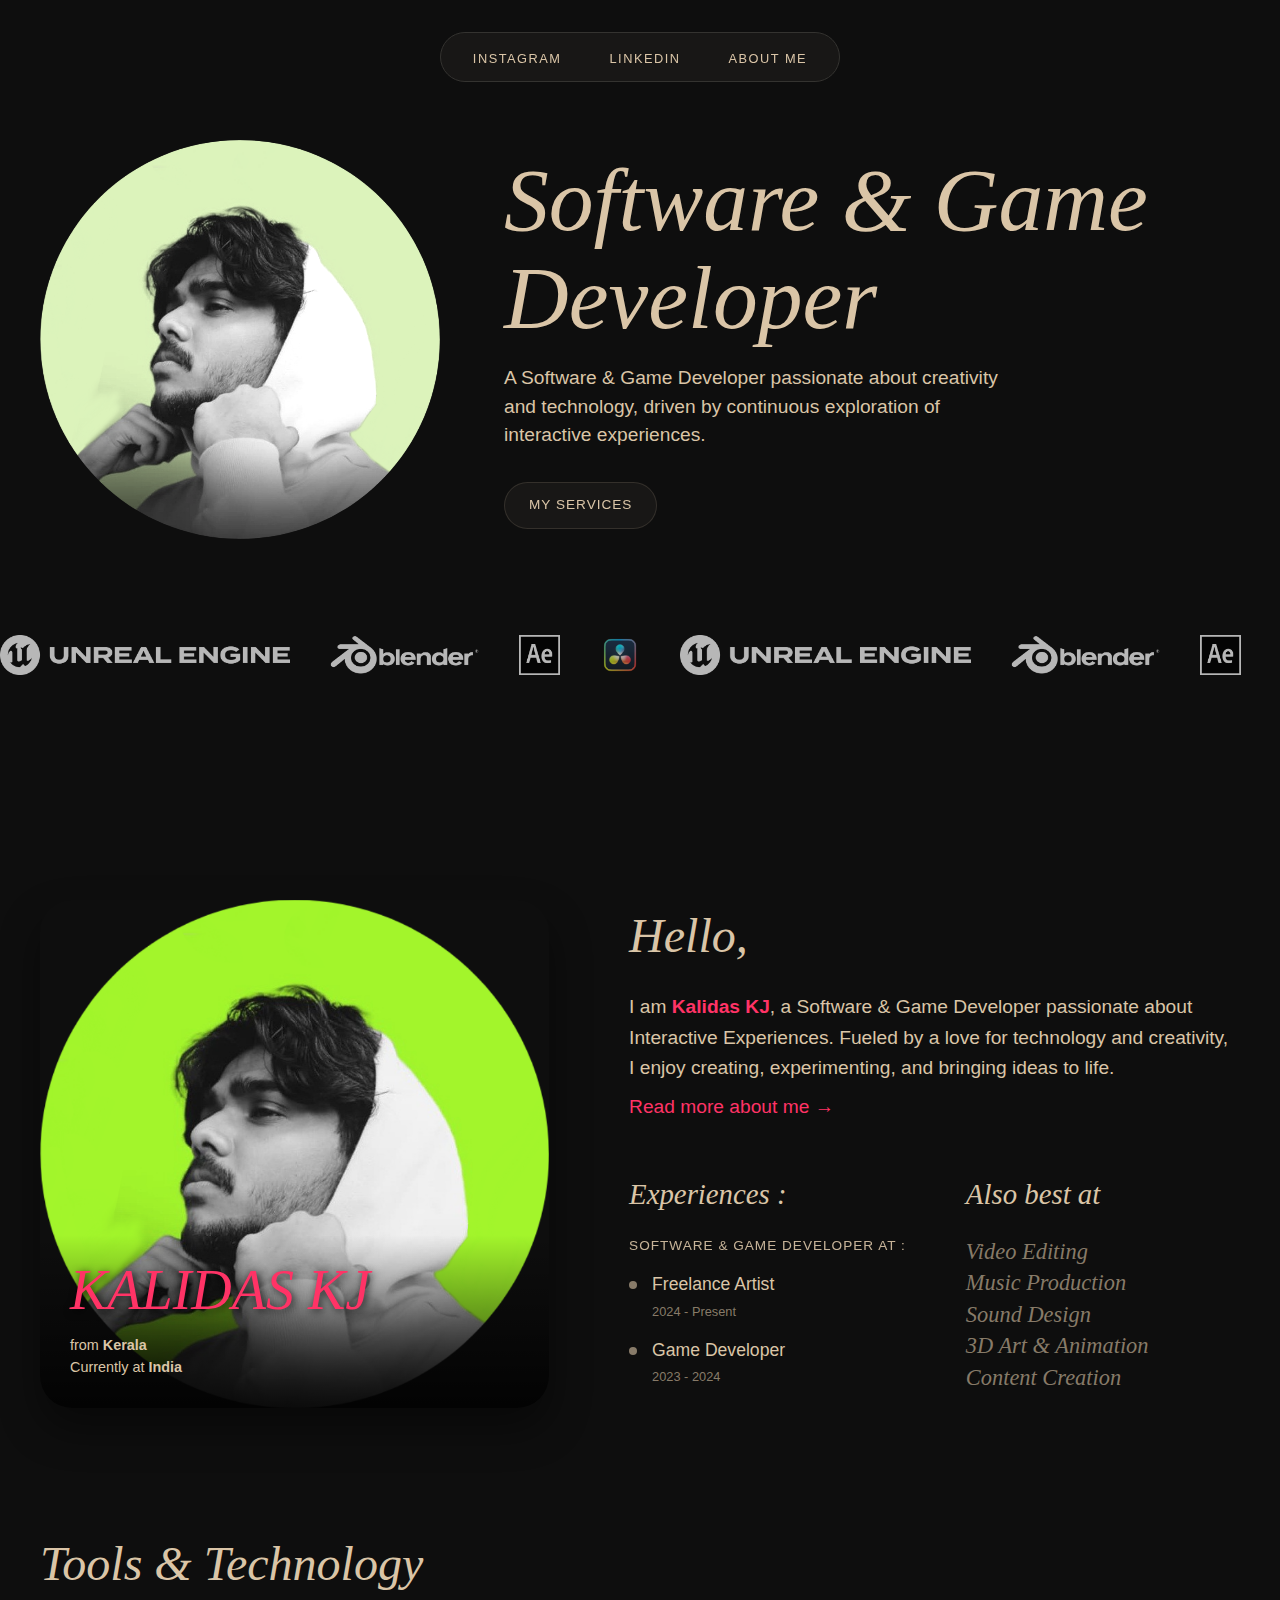
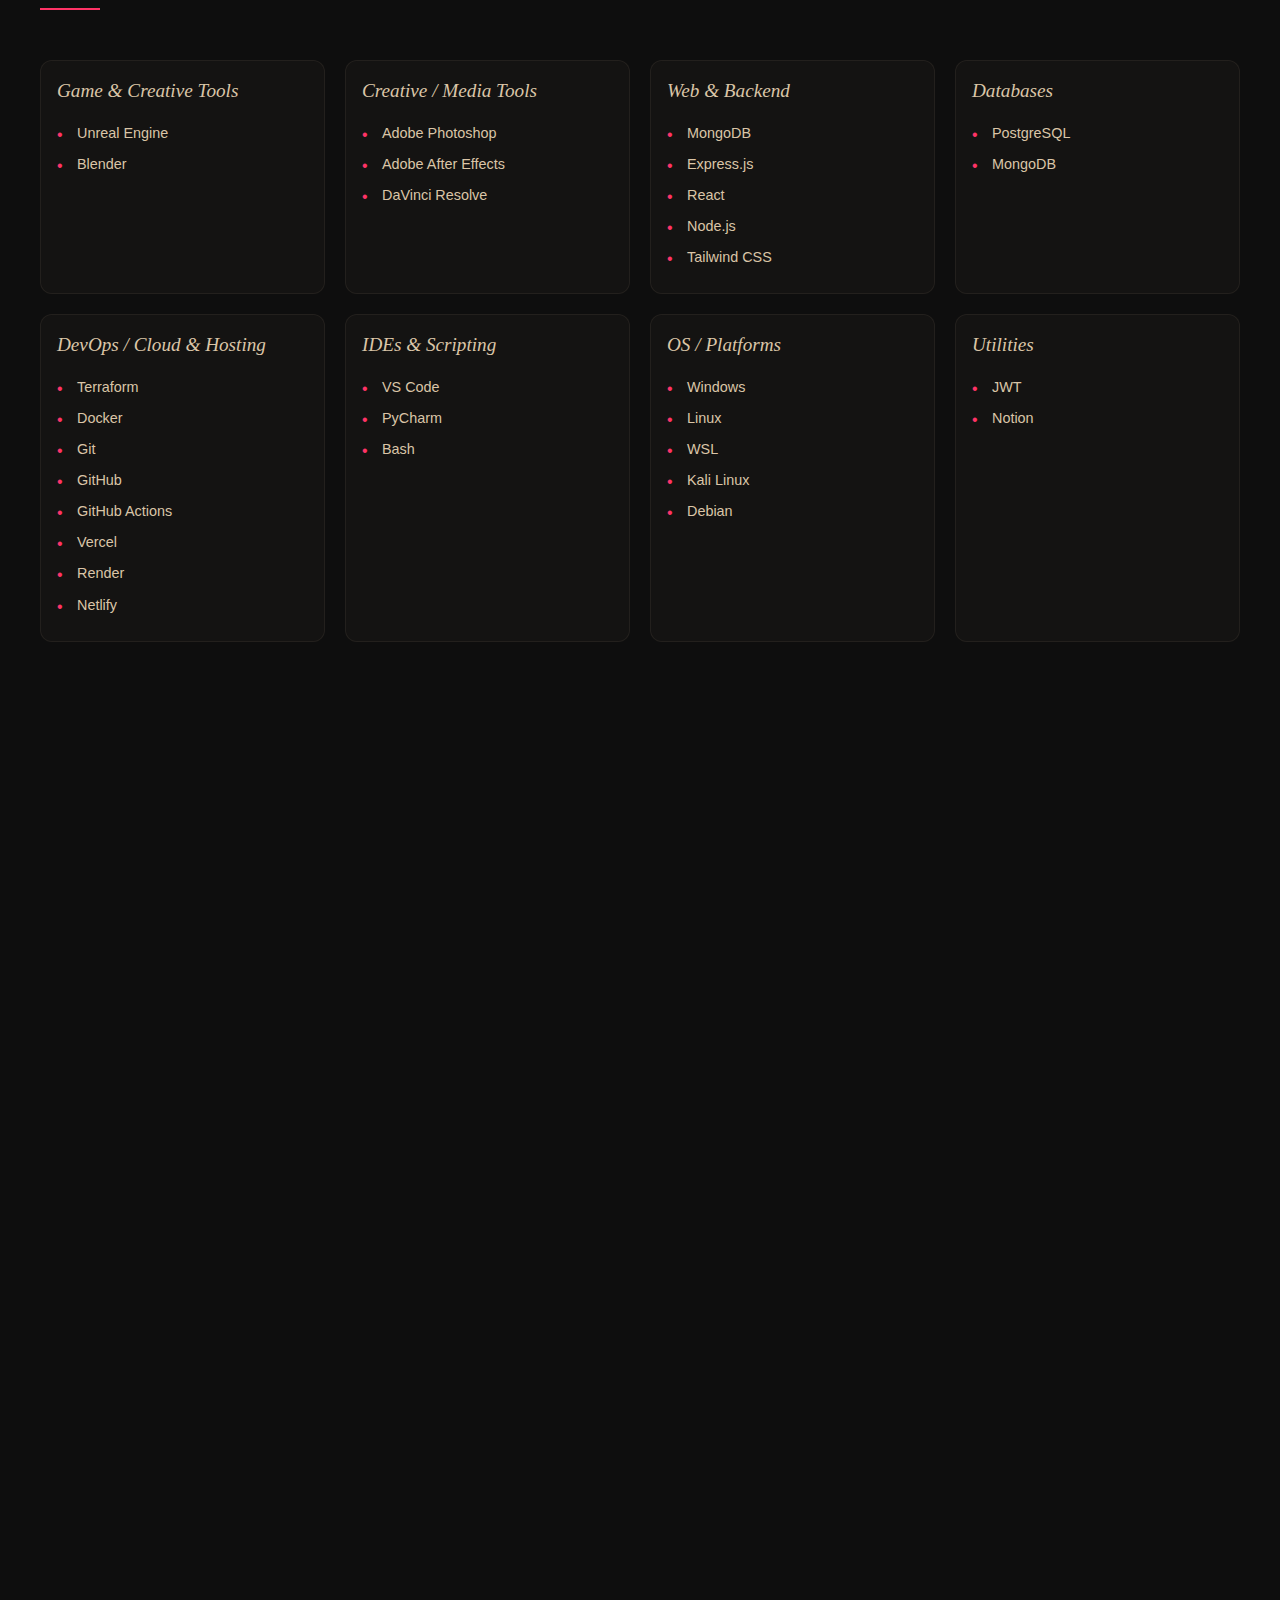
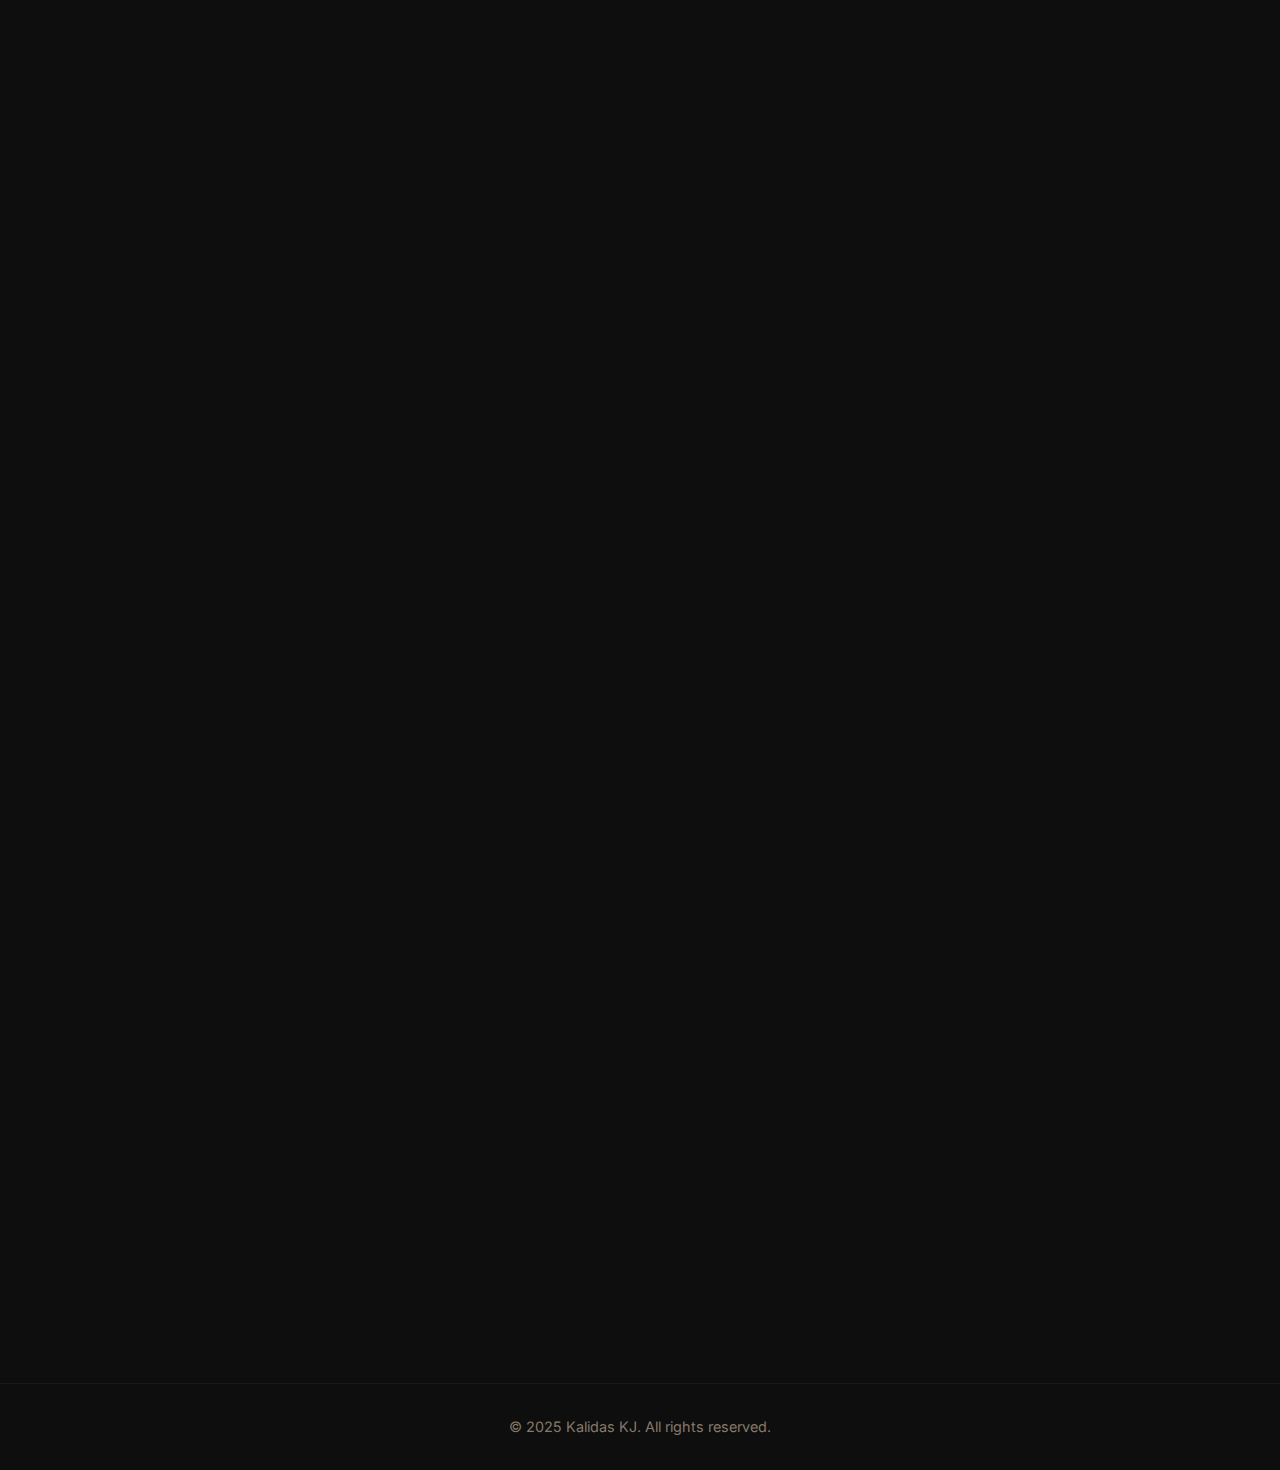
<file: portfolio/clean-portfolio/index.html>
<!DOCTYPE html>
<html lang="en">

<head>
    <meta charset="UTF-8">
    <meta name="viewport" content="width=device-width, initial-scale=1.0">
    <title>DETOUR 3D | Software & Game Developer</title>
    <meta name="description"
        content="Software & Game Developer - A Software & Game Developer passionate about creativity and technology.">
    <link rel="icon" type="image/png" href="assets/images/favicon.png">

    <!-- Fontshare Fonts: Gambetta and Chillax -->
    <link href="https://api.fontshare.com/v2/css?f[]=gambetta@400,401,500,501&f[]=chillax@300,400,500&display=swap"
        rel="stylesheet">

    <!-- Google Fonts: Inter -->
    <link rel="preconnect" href="https://fonts.googleapis.com">
    <link rel="preconnect" href="https://fonts.gstatic.com" crossorigin>
    <link href="https://fonts.googleapis.com/css2?family=Inter:wght@300;400;500;600&display=swap" rel="stylesheet">

    <link rel="stylesheet" href="css/style.css">
</head>

<body>

    <!-- Header / Navigation -->
    <header class="site-header">
        <nav class="navbar">
            <ul class="nav-list">
                <li><a href="https://www.instagram.com/detour_3d" target="_blank" rel="noopener">INSTAGRAM</a></li>
                <li><a href="https://www.linkedin.com/in/kalidas-kj-7b84672a2" target="_blank"
                        rel="noopener">LINKEDIN</a></li>
                <li><a href="about.html">ABOUT ME</a></li>
            </ul>
        </nav>
    </header>

    <main>
        <!-- Hero Section -->
        <section class="hero-section">
            <div class="hero-content">
                <div class="hero-layout">
                    <!-- Hero Image -->
                    <div class="hero-image-wrapper">
                        <img src="assets/images/kj.png" alt="3D Artist Portrait" class="hero-img">
                    </div>

                    <!-- Hero Text and Badge Container -->
                    <div class="hero-text-container">
                        <!-- Hero Text -->
                        <div class="hero-text">
                            <h1 class="hero-title">Software & Game Developer</h1>
                            <p class="hero-subtitle">A Software & Game Developer passionate about creativity and
                                technology,
                                driven by continuous exploration of interactive experiences.</p>
                        </div>

                        <!-- Services Badge -->
                        <div class="services-badge">
                            <a href="#work" class="badge-link">
                                <span class="badge-text">My Services</span>
                            </a>
                        </div>
                    </div>
                </div>

                <!-- Client Logos (Infinite Marquee) -->
                <div class="logo-track">
                    <!-- Set 1 -->
                    <img src="assets/images/client-logo-2.png" alt="Client Logo 2" class="client-logo">
                    <img src="assets/images/client-logo-1.png" alt="Client Logo 1" class="client-logo">
                    <img src="assets/images/client-logo-3.png" alt="Client Logo 3" class="client-logo">
                    <img src="assets/images/DaVinci Resolve.png" alt="DaVinci Resolve" class="client-logo">

                    <!-- Set 2 (Duplicate) -->
                    <img src="assets/images/client-logo-2.png" alt="Client Logo 2" class="client-logo">
                    <img src="assets/images/client-logo-1.png" alt="Client Logo 1" class="client-logo">
                    <img src="assets/images/client-logo-3.png" alt="Client Logo 3" class="client-logo">
                    <img src="assets/images/DaVinci Resolve.png" alt="DaVinci Resolve" class="client-logo">
                </div>
            </div>
        </section>

        <!-- Redesigned About Section (Moved to Home) -->
        <section class="about-section-home" id="about">
            <div class="container">
                <div class="about-v2-grid">
                    <!-- Left Column: Portrait -->
                    <div class="about-column portrait-col">
                        <div class="portrait-wrapper">
                            <img src="assets/images/kj.png" alt="Kalidas KJ" class="main-portrait">
                            <div class="portrait-overlay">
                                <h1 class="accent-name">Kalidas KJ</h1>
                                <div class="location-info">
                                    <p>from <span>Kerala</span></p>
                                    <p>Currently at <span>India</span></p>
                                </div>
                            </div>
                        </div>
                    </div>

                    <!-- Middle Column: Intro & Experience -->
                    <div class="about-column intro-col">
                        <section class="hello-section">
                            <h2 class="section-title">Hello,</h2>
                            <p class="intro-text">
                                I am <span class="accent-text">Kalidas KJ</span>, a Software & Game Developer passionate about Interactive Experiences. Fueled by a love for technology and creativity, I enjoy creating, experimenting, and bringing ideas to life. <a href="about.html" class="about-link">Read more about me →</a>
                            </p>
                        </section>

                        <div class="exp-skills-flex">
                            <section class="experiences-section">
                                <h3 class="subsection-title">Experiences :</h3>
                                <p class="role-desc">Software & Game Developer at :</p>
                                <ul class="styled-list">
                                    <li>
                                        <div class="list-dot"></div>
                                        <div class="list-content">
                                            <strong>Freelance Artist</strong>
                                            <span>2024 - Present</span>
                                        </div>
                                    </li>
                                    <li>
                                        <div class="list-dot"></div>
                                        <div class="list-content">
                                            <strong>Game Developer</strong>
                                            <span>2023 - 2024</span>
                                        </div>
                                    </li>
                                </ul>
                            </section>

                            <section class="best-at-section">
                                <h3 class="subsection-title">Also best at</h3>
                                <div class="creative-skills">
                                    <ul class="creative-list">
                                        <li>Video Editing</li>
                                        <li>Music Production</li>
                                        <li>Sound Design</li>
                                        <li>3D Art & Animation</li>
                                        <li>Content Creation</li>
                                    </ul>
                                </div>
                            </section>
                        </div>
                    </div>

                </div>
            </div>
        </section>

        <!-- Tools & Technology Section -->
        <section class="tools-section" id="tools">
            <div class="container">
                <div class="tools-grid">
                    <!-- Title -->
                    <h2 class="tools-main-title">Tools & Technology</h2>
                    
                    <!-- Tool Boxes Grid -->
                    <div class="tools-container">
                        <!-- Game & Creative Tools -->
                        <div class="tool-category">
                            <h3 class="category-title">Game & Creative Tools</h3>
                            <ul class="tool-list">
                                <li>Unreal Engine</li>
                                <li>Blender</li>
                            </ul>
                        </div>

                        <!-- Creative / Media Tools -->
                        <div class="tool-category">
                            <h3 class="category-title">Creative / Media Tools</h3>
                            <ul class="tool-list">
                                <li>Adobe Photoshop</li>
                                <li>Adobe After Effects</li>
                                <li>DaVinci Resolve</li>
                            </ul>
                        </div>

                        <!-- Web & Backend -->
                        <div class="tool-category">
                            <h3 class="category-title">Web & Backend</h3>
                            <ul class="tool-list">
                                <li>MongoDB</li>
                                <li>Express.js</li>
                                <li>React</li>
                                <li>Node.js</li>
                                <li>Tailwind CSS</li>
                            </ul>
                        </div>

                        <!-- Databases -->
                        <div class="tool-category">
                            <h3 class="category-title">Databases</h3>
                            <ul class="tool-list">
                                <li>PostgreSQL</li>
                                <li>MongoDB</li>
                            </ul>
                        </div>

                        <!-- DevOps / Cloud & Hosting -->
                        <div class="tool-category">
                            <h3 class="category-title">DevOps / Cloud & Hosting</h3>
                            <ul class="tool-list">
                                <li>Terraform</li>
                                <li>Docker</li>
                                <li>Git</li>
                                <li>GitHub</li>
                                <li>GitHub Actions</li>
                                <li>Vercel</li>
                                <li>Render</li>
                                <li>Netlify</li>
                            </ul>
                        </div>

                        <!-- IDEs & Scripting -->
                        <div class="tool-category">
                            <h3 class="category-title">IDEs & Scripting</h3>
                            <ul class="tool-list">
                                <li>VS Code</li>
                                <li>PyCharm</li>
                                <li>Bash</li>
                            </ul>
                        </div>

                        <!-- OS / Platforms -->
                        <div class="tool-category">
                            <h3 class="category-title">OS / Platforms</h3>
                            <ul class="tool-list">
                                <li>Windows</li>
                                <li>Linux</li>
                                <li>WSL</li>
                                <li>Kali Linux</li>
                                <li>Debian</li>
                            </ul>
                        </div>


                        <!-- Utilities -->
                        <div class="tool-category">
                            <h3 class="category-title">Utilities</h3>
                            <ul class="tool-list">
                                <li>JWT</li>
                                <li>Notion</li>
                            </ul>
                        </div>
                    </div>
                </div>
            </div>
        </section>

        <!-- Work / Projects Section -->
        <section class="work-section" id="work">
            <div class="container">
                <div class="work-grid">
                    <!-- Project 1: Showcase -->
                    <div class="work-card showcase">
                        <div class="work-image-wrapper">
                            <img src="assets/images/work-showcase.jpg" alt="Featured Project" class="work-img">
                        </div>
                        <div class="work-info">
                            <h2 class="work-title">Immersive 3D Experiences</h2>
                            <p class="work-category">Product Visualization / Animation</p>
                        </div>
                    </div>

                    <!-- Project 2 -->
                    <div class="work-card">
                        <div class="work-image-wrapper">
                            <img src="assets/images/work-2.jpg" alt="Project 2" class="work-img">
                        </div>
                        <div class="work-info">
                            <h2 class="work-title">Interactive Game Worlds</h2>
                            <p class="work-category">Unreal Engine / Game Dev</p>
                        </div>
                    </div>

                    <!-- Project 3 -->
                    <div class="work-card">
                        <div class="work-image-wrapper">
                            <img src="assets/images/work-3.png" alt="Project 3" class="work-img">
                        </div>
                        <div class="work-info">
                            <h2 class="work-title">Dynamic CGI Art</h2>
                            <p class="work-category">Blender / Visual Effects</p>
                        </div>
                    </div>

                    <!-- Project 4 -->
                    <div class="work-card">
                        <div class="work-image-wrapper">
                            <img src="assets/images/work-4.png" alt="Project 4" class="work-img">
                        </div>
                        <div class="work-info">
                            <h2 class="work-title">Future Tech Concepts</h2>
                            <p class="work-category">Software Development</p>
                        </div>
                    </div>
                </div>
            </div>
        </section>

    </main>

    <footer class="site-footer">
        <p>&copy; 2025 Kalidas KJ. All rights reserved.</p>
    </footer>

    <script src="js/script.js"></script>
</body>

</html>
</file>
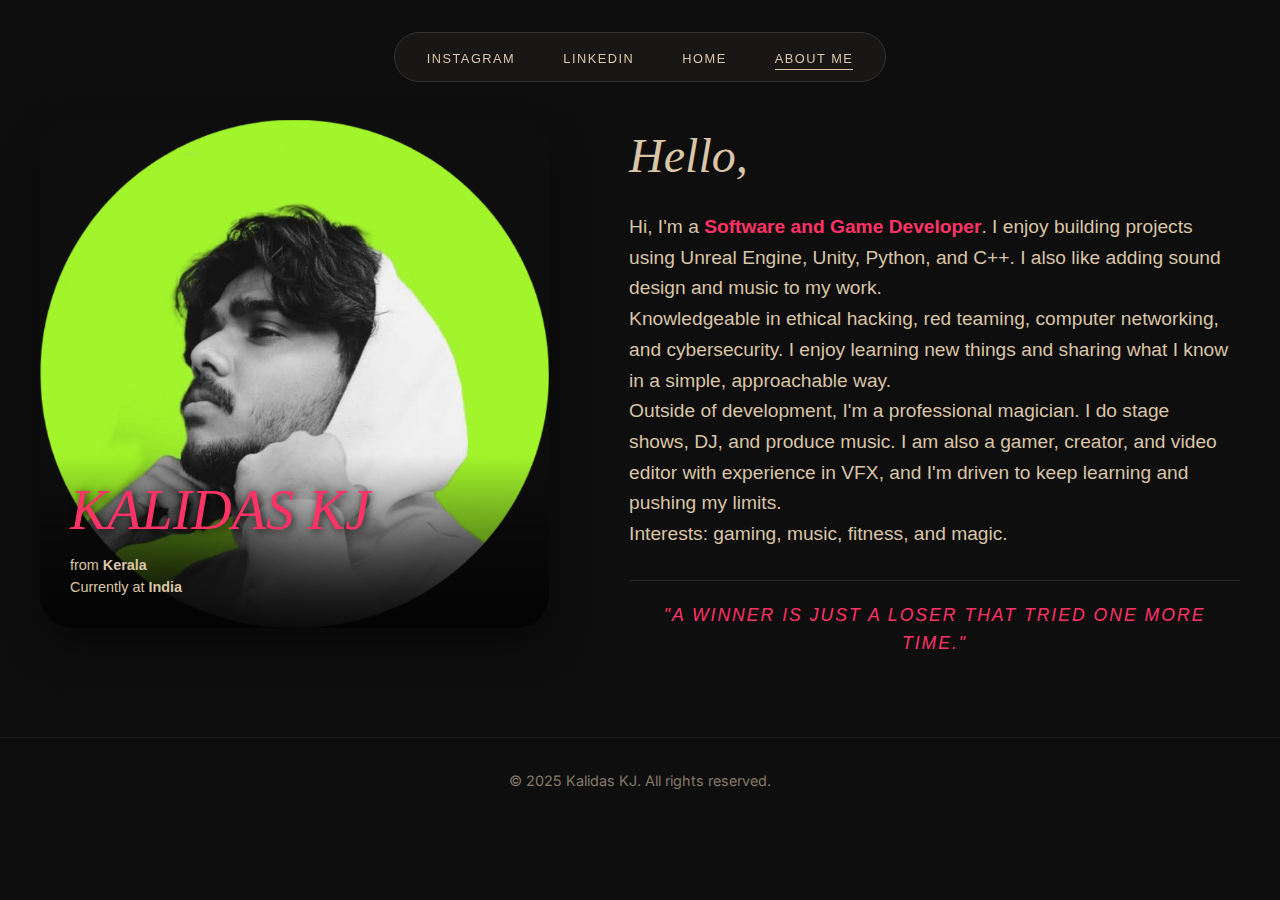
<file: portfolio/clean-portfolio/about.html>
<!DOCTYPE html>
<html lang="en">

<head>
    <meta charset="UTF-8">
    <meta name="viewport" content="width=device-width, initial-scale=1.0">
    <title>DETOUR 3D | About Me</title>
    <meta name="description" content="About Me - Learn more about my journey as a Software & Game Developer.">
    <link rel="icon" type="image/png" href="assets/images/favicon.png">

    <!-- Fontshare Fonts: Gambetta and Chillax -->
    <link href="https://api.fontshare.com/v2/css?f[]=gambetta@400,401,500,501&f[]=chillax@300,400,500&display=swap"
        rel="stylesheet">

    <!-- Google Fonts: Inter -->
    <link rel="preconnect" href="https://fonts.googleapis.com">
    <link rel="preconnect" href="https://fonts.gstatic.com" crossorigin>
    <link href="https://fonts.googleapis.com/css2?family=Inter:wght@300;400;500;600&display=swap" rel="stylesheet">

    <link rel="stylesheet" href="css/style.css">
</head>

<body>

    <!-- Header / Navigation -->
    <header class="site-header">
        <nav class="navbar">
            <ul class="nav-list">
                <li><a href="https://www.instagram.com/detour_3d" target="_blank" rel="noopener">INSTAGRAM</a></li>
                <li><a href="https://www.linkedin.com/in/kalidas-kj-7b84672a2" target="_blank"
                        rel="noopener">LINKEDIN</a></li>
                <li><a href="index.html">HOME</a></li>
                <li><a href="about.html" class="active">ABOUT ME</a></li>
            </ul>
        </nav>
    </header>

    <main class="about-container">
        <!-- Main About Grid -->
        <div class="about-v2-grid">

            <!-- Left Column: Portrait -->
            <div class="about-column portrait-col">
                <div class="portrait-wrapper">
                    <img src="assets/images/kj.png" alt="Kalidas KJ" class="main-portrait">
                    <div class="portrait-overlay">
                        <h1 class="accent-name">Kalidas KJ</h1>
                        <div class="location-info">
                            <p>from <span>Kerala</span></p>
                            <p>Currently at <span>India</span></p>
                        </div>
                    </div>
                </div>
            </div>

            <!-- Middle Column: Intro & Experience -->
            <div class="about-column intro-col">
                <section class="hello-section">
                    <h2 class="section-title">Hello,</h2>
                    <p class="intro-text">
                        Hi, I'm a <span class="accent-text">Software and Game Developer</span>.
                        I enjoy building projects using Unreal Engine, Unity, Python, and C++. I also like adding sound
                        design and music to my work.
                    </p>
                    <p class="intro-text">
                        Knowledgeable in ethical hacking, red teaming, computer networking, and cybersecurity. I enjoy
                        learning new things and sharing what I know in a simple, approachable way.
                    </p>
                    <p class="intro-text">
                        Outside of development, I'm a <span class="highlight-text">professional magician</span>. I do
                        stage shows, DJ, and produce music. I am also a gamer, creator, and video editor with experience
                        in VFX, and I'm driven to keep learning and pushing my limits.
                    </p>
                    <p class="intro-text">
                        Interests: gaming, music, fitness, and magic.
                    </p>
                    <p class="intro-text quote">
                        "A WINNER IS JUST A LOSER THAT TRIED ONE MORE TIME."
                    </p>
                </section>
            </div>

        </div>

    </main>

    <footer class="site-footer">
        <p>&copy; 2025 Kalidas KJ. All rights reserved.</p>
    </footer>

    <script src="js/script.js"></script>
</body>

</html>
</file>
<file: portfolio/clean-portfolio/css/style.css>
/* --- Responsive Breakpoints --- */
@custom-media --mobile (max-width: 768px);
@custom-media --tablet (min-width: 769px) and (max-width: 1024px);
@custom-media --desktop (min-width: 1025px);

/* Minimum touch target size */
:root {
    --touch-min: 44px;
}

/* --- Variables & Reset --- */
:root {
    --bg-color: #0e0e0e;
    --text-primary: #dac5a7;
    --text-dim: rgba(218, 197, 167, 0.6);
    --border-color: rgba(218, 197, 167, 0.15);

    /* Exact Fonts from Original */
    --font-serif: 'Gambetta', serif;
    --font-display: 'Chillax', sans-serif;
    --font-sans: 'Inter', sans-serif;
    /* Red Accent from Demo */
    --accent-color: #ff3366;
    --accent-pink: #ff4d88;
    /* Extra styles */
}

* {
    margin: 0;
    padding: 0;
    box-sizing: border-box;
}

html {
    scroll-behavior: smooth;
}

body {
    background-color: var(--bg-color);
    color: var(--text-primary);
    font-family: var(--font-sans);
    line-height: 1.5;
    overflow-x: hidden;
    -webkit-font-smoothing: antialiased;
}

a {
    color: inherit;
    text-decoration: none;
}

img {
    display: block;
    max-width: 100%;
    height: auto;
}

/* --- Responsive Base Styles --- */
@media (--mobile) {
    :root {
        font-size: 14px; /* Slightly smaller base font for mobile */
    }
    
    /* Improve touch targets */
    a, button, .nav-link, .work-card, .service-card {
        min-height: var(--touch-min);
        min-width: var(--touch-min);
        padding: 12px 16px;
    }
    
    /* Adjust navigation for mobile */
    .site-nav ul {
        gap: 8px;
    }
    
    /* Ensure buttons are large enough to tap */
    .btn {
        padding: 12px 24px;
        min-width: 120px;
        text-align: center;
    }
    
    /* Improve form elements */
    input, textarea, select, button {
        font-size: 16px; /* Prevents iOS zoom on focus */
    }
}

/* --- Typography --- */
h1,
h2,
h3 {
    font-family: var(--font-serif);
    font-weight: 400;
}

.hero-title {
    /* Huge Font Size to match original 128px */
    font-size: clamp(3rem, 7vw, 6rem);
    font-style: italic;
    /* Gambetta Italic */
    line-height: 1.1;
    text-align: left;
    margin-bottom: 1rem;
    font-weight: 400;
}

.hero-subtitle {
    font-family: var(--font-display);
    font-size: clamp(1rem, 1.5vw, 1.25rem);
    /* ~20px */
    text-align: left;
    color: var(--text-primary);
    max-width: 500px;
    margin: 0;
    font-weight: 300;
}

/* --- Header --- */
.site-header {
    position: fixed;
    top: 0;
    left: 0;
    width: 100%;
    z-index: 100;
    padding-top: 32px;
    display: flex;
    justify-content: center;
    transition: transform 0.3s cubic-bezier(0.16, 1, 0.3, 1);
}

.navbar {
    background: rgba(218, 197, 167, 0.05);
    /* Exact token color */
    backdrop-filter: blur(41px);
    /* Exact blur */
    border: 1px solid rgba(52, 51, 48, 1);
    padding: 12px 32px;
    border-radius: 50px;
}

.nav-list {
    display: flex;
    gap: 48px;
    list-style: none;
}

.nav-list a {
    font-family: var(--font-display);
    font-size: 0.8rem;
    text-transform: uppercase;
    letter-spacing: 1.5px;
    position: relative;
    transition: color 0.3s;
}

.nav-list a::after {
    content: '';
    position: absolute;
    bottom: -4px;
    left: 0;
    width: 0%;
    height: 1px;
    background-color: var(--text-primary);
    transition: width 0.3s;
}

.nav-list a:hover::after {
    width: 100%;
}

/* --- Animations --- */
/* Base class for animated elements */
.hero-image-wrapper,
.hero-text,
.services-badge,
.about-card,
.work-card {
    opacity: 0;
    transform: translateY(30px);
    transition: all 1s cubic-bezier(0.16, 1, 0.3, 1);
    /* Framer-like Spring */
}

.visible {
    opacity: 1;
    transform: translateY(0);
}

/* Staggered delays for Hero */
.hero-image-wrapper {
    transition-delay: 0.1s;
}

.hero-content {
    display: flex;
    flex-direction: column;
    align-items: center;
    width: 100%;
}

.services-badge {
    transition-delay: 0.5s;
}

/* --- Hero Section --- */
@media (--mobile) {
    .hero {
        padding: 4rem 1.5rem;
        text-align: center;
    }
    
    .hero-content {
        flex-direction: column;
        gap: 2rem;
    }
    
    .hero-text {
        width: 100%;
    }
    
    .hero-image-wrapper {
        width: 80%;
        margin: 0 auto;
    }
}

.hero-section {
    position: relative;
    min-height: 100vh;
    display: flex;
    flex-direction: column;
    align-items: center;
    padding-top: 140px;
}

.hero-content {
    display: flex;
    flex-direction: column;
    align-items: center;
    width: 100%;
    flex: 1;
}

.hero-layout {
    display: flex;
    align-items: center;
    gap: 4rem;
    max-width: 1200px;
    width: 100%;
}

.hero-image-wrapper {
    flex: 0 0 400px;
    max-width: 400px;
}

.hero-text-container {
    flex: 1;
    display: flex;
    flex-direction: column;
    align-items: flex-start;
}

.hero-image-wrapper img {
    border-radius: 50%;
    object-fit: cover;
    width: 100%;
    height: auto;
    filter: saturate(0.2) brightness(1.1);
    transition: filter 0.6s cubic-bezier(0.16, 1, 0.3, 1);
}

.hero-image-wrapper img:hover {
    filter: saturate(1) brightness(1);
}

.hero-text {
    margin-bottom: 2rem;
    text-align: left;
}

.hero-title {
    /* Huge Font Size to match original 128px */
    font-size: clamp(3rem, 7vw, 6rem);
    font-style: italic;
    /* Gambetta Italic */
    line-height: 1.1;
    text-align: left;
    margin-bottom: 1rem;
    font-weight: 400;
}

.hero-subtitle {
    font-family: var(--font-display);
    font-size: clamp(1rem, 1.5vw, 1.25rem);
    /* ~20px */
    text-align: left;
    color: var(--text-primary);
    max-width: 500px;
    margin: 0;
    font-weight: 300;
}

/* Services Badge */
.services-badge {
    position: relative;
    display: flex;
    justify-content: flex-start;
}

.badge-link {
    display: inline-flex;
    align-items: center;
    padding: 12px 24px;
    background: rgba(218, 197, 167, 0.05);
    border: 1px solid var(--border-color);
    border-radius: 50px;
    backdrop-filter: blur(15px);
    transition: transform 0.2s;
}

.badge-link:hover {
    transform: translateY(-2px);
}

.badge-text {
    font-family: var(--font-display);
    text-transform: uppercase;
    letter-spacing: 1px;
    font-size: 0.85rem;
}

/* Responsive Design */
@media (max-width: 768px) {
    .hero-layout {
        flex-direction: column;
        gap: 2rem;
        text-align: center;
    }

    .hero-image-wrapper {
        flex: 0 0 300px;
        max-width: 300px;
    }

    .hero-text-container {
        align-items: center;
    }

    .hero-text {
        text-align: center;
    }

    .hero-title {
        text-align: center;
    }

    .hero-subtitle {
        text-align: center;
        max-width: 100%;
    }

    .services-badge {
        justify-content: center;
    }
}

/* --- Logos Section (Marquee) --- */
.hero-content .logo-track {
    margin-top: 4rem;
    padding: 2rem 0;
    overflow: hidden;
    width: 100%;
    position: relative;
}

.logo-track {
    display: flex;
    gap: 40px;
    width: fit-content;
    animation: marquee 20s linear infinite;
}

@keyframes marquee {
    0% {
        transform: translateX(-50%);
    }
    100% {
        transform: translateX(0);
    }
}

.client-logo {
    height: 40px;
    width: auto;
    object-fit: contain;
    opacity: 0.7;
    transition: opacity 0.3s;
}

.client-logo.text-logo {
    display: flex;
    align-items: center;
    justify-content: center;
    font-family: var(--font-sans);
    font-size: 0.9rem;
    font-weight: 500;
    color: var(--text-primary);
    white-space: nowrap;
    padding: 0 20px;
    opacity: 0.7;
    transition: opacity 0.3s;
}

.client-logo.text-logo:hover {
    opacity: 1;
}

/* Specific styling for DaVinci Resolve logo */
.client-logo[alt="DaVinci Resolve"] {
    max-height: 40px;
    max-width: 100%;
    height: auto;
    width: auto;
    object-fit: contain;
}

.client-logo:hover {
    opacity: 1;
}

/* --- Tools & Technology Section --- */
.tools-section {
    padding: 120px 40px 60px;
}

.tools-grid {
    display: grid;
    grid-template-columns: 1fr;
    gap: 40px;
    align-items: start;
    max-width: 1200px;
    margin: 0 auto;
}

.tools-main-title {
    font-size: 3rem;
    font-family: var(--font-serif);
    font-style: italic;
    font-weight: 400;
    color: var(--text-primary);
    margin-bottom: 20px;
    position: relative;
}

.tools-main-title::after {
    content: '';
    position: absolute;
    bottom: -10px;
    left: 0;
    width: 60px;
    height: 2px;
    background: var(--accent-color);
}

.tools-container {
    display: grid;
    grid-template-columns: repeat(4, 1fr);
    grid-auto-rows: min-content;
    gap: 20px;
}

.tool-category {
    padding: 16px;
    border-radius: 12px;
    background: rgba(218, 197, 167, 0.03);
    border: 1px solid rgba(218, 197, 167, 0.08);
    transition: all 0.3s ease;
}

/* Small categories - 1 column span */
.tool-category:nth-child(1), /* Game & Creative Tools */
.tool-category:nth-child(2), /* Creative / Media Tools */
.tool-category:nth-child(4), /* Databases */
.tool-category:nth-child(5), /* DevOps / Cloud & Hosting */
.tool-category:nth-child(6), /* IDEs & Scripting */
.tool-category:nth-child(8), /* Testing */
.tool-category:nth-child(9) { /* Utilities */
    grid-column: span 1;
}

/* Medium categories - 1.5 column span */
.tool-category:nth-child(3), /* Web & Backend */
.tool-category:nth-child(7) { /* OS / Platforms */
    grid-column: span 1.5;
}

.tool-category:hover {
    background: rgba(218, 197, 167, 0.06);
    border-color: rgba(218, 197, 167, 0.15);
    transform: translateY(-2px);
}

.category-title {
    font-size: 1.2rem;
    font-family: var(--font-serif);
    font-style: italic;
    font-weight: 400;
    color: var(--text-primary);
    margin-bottom: 16px;
    display: flex;
    align-items: center;
    gap: 10px;
}

.tool-list {
    list-style: none;
    font-family: var(--font-display);
    font-size: 0.9rem;
    line-height: 1.6;
    color: var(--text-primary);
}

.tool-list li {
    margin-bottom: 8px;
    position: relative;
    padding-left: 20px;
    transition: color 0.2s ease;
}

.tool-list li:hover {
    color: var(--accent-color);
}

.tool-list li::before {
    content: '•';
    position: absolute;
    left: 0;
    color: var(--accent-color);
    font-size: 1rem;
    transition: transform 0.2s ease;
}

.tool-list li:hover::before {
    transform: scale(1.2);
}

/* Responsive Design */
@media (max-width: 768px) {
    .tools-container {
        grid-template-columns: 1fr;
        gap: 30px;
    }
    
    .tools-main-title {
        font-size: 2.5rem;
    }
    
    .category-title {
        font-size: 1.1rem;
    }
}

/* --- Work Section --- */
@media (--mobile) {
    .work-grid {
        grid-template-columns: 1fr;
        gap: 2rem;
    }
    
    .work-card {
        margin-bottom: 1rem;
    }
    
    .work-info {
        padding: 1rem;
    }
}

.work-section {
    padding: 6rem 0;
}

.work-grid {
    display: grid;
    grid-template-columns: 1fr;
    gap: 96px;
}

.work-card {
    position: relative;
    overflow: hidden;
    width: 100%;
    cursor: pointer;
}

.work-image-wrapper {
    width: 100%;
    border-radius: 24px;
    overflow: hidden;
    background: #1a1a1a;
    transition: transform 0.6s cubic-bezier(0.16, 1, 0.3, 1);
}

.work-img {
    width: 100%;
    height: auto;
    display: block;
    object-fit: cover;
    transition: transform 0.8s cubic-bezier(0.16, 1, 0.3, 1);
}

.work-card:hover .work-image-wrapper {
    transform: scale(0.98);
}

.work-card:hover .work-img {
    transform: scale(1.05);
}

.work-info {
    margin-top: 1.5rem;
}

.work-title {
    font-size: clamp(2rem, 4vw, 3rem);
    font-style: italic;
    margin-bottom: 0.5rem;
}

.work-category {
    font-family: var(--font-display);
    font-size: 0.9rem;
    color: var(--text-dim);
    text-transform: uppercase;
    letter-spacing: 1px;
}

/* --- Redesigned About v2 --- */
.about-container {
    padding: 120px 40px 60px;
    max-width: 1400px;
    margin: 0 auto;
}

.about-v2-grid {
    display: grid;
    grid-template-columns: 1fr 1.2fr;
    gap: 80px;
    align-items: start;
    max-width: 1200px;
    margin: 0 auto;
}

/* Portrait Column */
.portrait-col .portrait-wrapper {
    position: relative;
    border-radius: 32px;
    overflow: hidden;
    max-height: 600px;
    box-shadow: 0 20px 40px rgba(0, 0, 0, 0.4);
}

.main-portrait {
    width: 100%;
    height: 100%;
    object-fit: cover;
    filter: grayscale(20%);
}

.portrait-overlay {
    position: absolute;
    bottom: 0;
    left: 0;
    width: 100%;
    padding: 30px;
    background: linear-gradient(to top, rgba(0, 0, 0, 0.8), transparent);
}

.accent-name {
    font-size: 3.5rem;
    line-height: 0.9;
    color: var(--accent-color);
    margin-bottom: 20px;
    text-transform: uppercase;
    font-family: var(--font-serif);
    font-style: italic;
    font-weight: 400;
    text-shadow: 2px 2px 8px rgba(0, 0, 0, 0.8);
}

.location-info {
    font-size: 0.9rem;
    color: var(--text-primary);
    font-family: var(--font-display);
    font-weight: 300;
}

.location-info span {
    font-weight: 600;
}

/* Intro Column */
.section-title {
    font-size: 3rem;
    margin-bottom: 20px;
    font-family: var(--font-serif);
    font-style: italic;
    font-weight: 400;
}

.subsection-title {
    font-size: 1.8rem;
    margin-bottom: 20px;
    color: var(--text-primary);
    font-family: var(--font-serif);
    font-style: italic;
    font-weight: 400;
}

.intro-text {
    font-family: var(--font-display);
    font-size: clamp(1.1rem, 1.5vw, 1.35rem);
    line-height: 1.6;
    color: var(--text-primary);
    max-width: 600px;
    font-weight: 300;
}

.intro-text .about-link {
    color: var(--accent-color);
    text-decoration: none;
    font-weight: 500;
    transition: all 0.3s ease;
    display: inline-block;
    margin-top: 8px;
}

.intro-text .about-link:hover {
    color: #ff6699;
    transform: translateX(5px);
}

.intro-text.quote {
    font-style: italic;
    text-align: center;
    margin-top: 30px;
    padding: 20px;
    border-top: 1px solid var(--border-color);
    color: var(--accent-color);
    font-size: 1.1rem;
    max-width: 100%;
    transition: all 0.3s ease;
    cursor: default;
    position: relative;
    text-transform: uppercase;
    letter-spacing: 2px;
}

.intro-text.quote:hover {
    animation: glitch 0.3s infinite;
}

.intro-text.quote::before,
.intro-text.quote::after {
    content: "A WINNER IS JUST A LOSER THAT TRIED ONE MORE TIME.";
    position: absolute;
    top: 0;
    left: 0;
    width: 100%;
    height: 100%;
    opacity: 0;
}

.intro-text.quote:hover::before {
    animation: glitch-1 0.3s infinite;
    color: #00ffff;
    opacity: 0.8;
    z-index: -1;
}

.intro-text.quote:hover::after {
    animation: glitch-2 0.3s infinite;
    color: #ff00ff;
    opacity: 0.8;
    z-index: -2;
}

@keyframes glitch {
    0%, 100% {
        text-shadow: 
            0.05em 0 0 rgba(255, 0, 0, 0.75),
            -0.05em -0.025em 0 rgba(0, 255, 0, 0.75),
            0.025em 0.05em 0 rgba(0, 0, 255, 0.75);
    }
    14% {
        text-shadow: 
            0.05em 0 0 rgba(255, 0, 0, 0.75),
            -0.05em -0.025em 0 rgba(0, 255, 0, 0.75),
            0.025em 0.05em 0 rgba(0, 0, 255, 0.75);
    }
    15% {
        text-shadow: 
            -0.05em -0.025em 0 rgba(255, 0, 0, 0.75),
            0.025em 0.025em 0 rgba(0, 255, 0, 0.75),
            -0.05em -0.05em 0 rgba(0, 0, 255, 0.75);
    }
    49% {
        text-shadow: 
            -0.05em -0.025em 0 rgba(255, 0, 0, 0.75),
            0.025em 0.025em 0 rgba(0, 255, 0, 0.75),
            -0.05em -0.05em 0 rgba(0, 0, 255, 0.75);
    }
    50% {
        text-shadow: 
            0.025em 0.05em 0 rgba(255, 0, 0, 0.75),
            0.05em 0 0 rgba(0, 255, 0, 0.75),
            0 -0.05em 0 rgba(0, 0, 255, 0.75);
    }
    99% {
        text-shadow: 
            0.025em 0.05em 0 rgba(255, 0, 0, 0.75),
            0.05em 0 0 rgba(0, 255, 0, 0.75),
            0 -0.05em 0 rgba(0, 0, 255, 0.75);
    }
}

@keyframes glitch-1 {
    0%, 100% {
        clip: rect(132px, 350px, 101px, 30px);
        transform: translate(2px, -2px);
    }
    20% {
        clip: rect(25px, 350px, 80px, 30px);
        transform: translate(-2px, 2px);
    }
    40% {
        clip: rect(50px, 350px, 60px, 30px);
        transform: translate(2px, -2px);
    }
    60% {
        clip: rect(80px, 350px, 40px, 30px);
        transform: translate(-2px, 2px);
    }
    80% {
        clip: rect(100px, 350px, 20px, 30px);
        transform: translate(2px, -2px);
    }
}

@keyframes glitch-2 {
    0%, 100% {
        clip: rect(65px, 350px, 119px, 30px);
        transform: translate(-2px, 2px);
    }
    20% {
        clip: rect(40px, 350px, 90px, 30px);
        transform: translate(2px, -2px);
    }
    40% {
        clip: rect(20px, 350px, 70px, 30px);
        transform: translate(-2px, 2px);
    }
    60% {
        clip: rect(90px, 350px, 50px, 30px);
        transform: translate(2px, -2px);
    }
    80% {
        clip: rect(110px, 350px, 30px, 30px);
        transform: translate(-2px, 2px);
    }
}

.accent-text {
    color: var(--accent-color);
    font-weight: 600;
}

.role-desc {
    font-family: var(--font-display);
    font-weight: 400;
    margin-bottom: 15px;
    opacity: 0.9;
    text-transform: uppercase;
    font-size: 0.85rem;
    letter-spacing: 1px;
}

.mt-large {
    margin-top: 30px;
}

.styled-list {
    list-style: none;
}

.styled-list li {
    display: flex;
    gap: 15px;
    margin-bottom: 15px;
    align-items: flex-start;
}

.exp-skills-flex {
    display: flex;
    gap: 60px;
    margin-top: 50px;
}

.list-dot {
    width: 8px;
    height: 8px;
    border-radius: 50%;
    background: var(--text-dim);
    margin-top: 10px;
    flex-shrink: 0;
}

.list-content strong {
    display: block;
    font-family: var(--font-display);
    font-size: 1.1rem;
    font-weight: 500;
}

.list-content span {
    font-family: var(--font-display);
    font-size: 0.8rem;
    color: var(--text-dim);
    font-weight: 300;
}

/* Creative Skills Section */
.best-at-section {
    flex: 1;
}

.creative-list {
    list-style: none;
    font-family: 'Gambetta', serif;
    font-style: italic;
    font-size: 1.4rem;
    line-height: 1.4;
    color: var(--text-dim);
}

/* Skills Column */
.skills-main-title {
    font-size: 2rem;
    margin-bottom: 40px;
}

.skill-category {
    margin-bottom: 30px;
}

.category-header {
    display: flex;
    align-items: center;
    gap: 12px;
    margin-bottom: 15px;
}

.category-icon {
    font-size: 1.5rem;
}

.skill-tags {
    list-style: none;
    display: flex;
    flex-wrap: wrap;
    gap: 10px;
}

.skill-tags li {
    padding: 8px 16px;
    background: rgba(218, 197, 167, 0.05);
    border: 1px solid var(--border-color);
    border-radius: 20px;
    font-family: var(--font-display);
    font-size: 0.85rem;
    color: var(--text-dim);
    transition: all 0.3s ease;
    font-weight: 400;
}

.skill-tags li:hover {
    border-color: var(--accent-color);
    color: var(--text-primary);
}

/* Floating Contact Bar */
.floating-contact-bar {
    position: fixed;
    bottom: 30px;
    left: 50%;
    transform: translateX(-50%);
    background: rgba(14, 14, 14, 0.8);
    backdrop-filter: blur(20px);
    border: 1px solid var(--border-color);
    padding: 15px 40px;
    border-radius: 100px;
    z-index: 100;
}

.contact-links {
    display: flex;
    gap: 30px;
}

.contact-links a {
    font-size: 0.85rem;
    color: var(--text-dim);
    transition: color 0.3s;
}

.contact-links a:hover {
    color: var(--accent-color);
}

/* Responsive Redesign */
@media (max-width: 1100px) {
    .about-v2-grid {
        grid-template-columns: 1fr 1fr;
    }

    .skills-col {
        grid-column: span 2;
        margin-top: 40px;
    }
}

@media (max-width: 768px) {
    .about-v2-grid {
        grid-template-columns: 1fr;
    }

    .skills-col {
        grid-column: span 1;
    }

    .exp-skills-flex {
        flex-direction: column;
    }

    .accent-name {
        font-size: 2.5rem;
    }
}

/* Active navigation state */
.nav-list a.active {
    color: var(--text-primary);
}

.nav-list a.active::after {
    width: 100%;
}

/* --- Footer --- */
.site-footer {
    padding: 2rem;
    text-align: center;
    border-top: 1px solid rgba(255, 255, 255, 0.05);
    font-size: 0.9rem;
    color: var(--text-dim);
}
</file>
